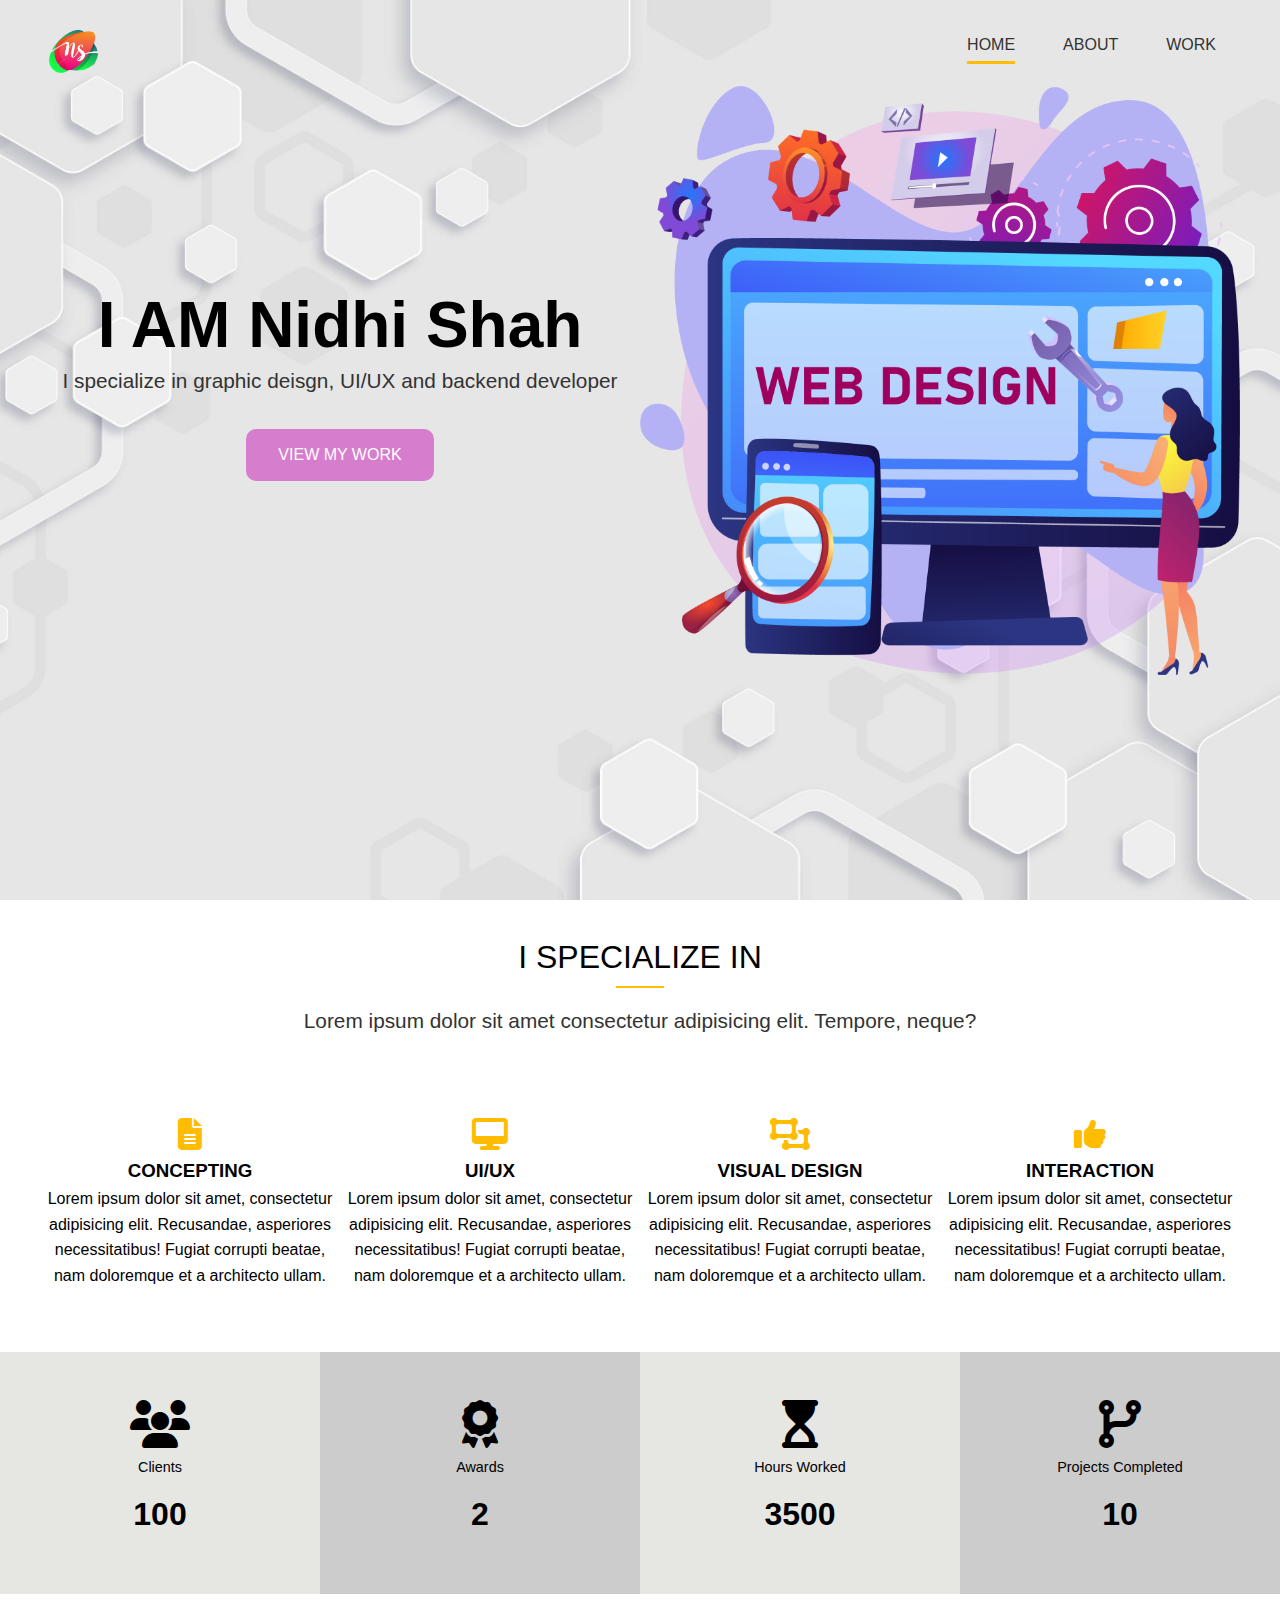
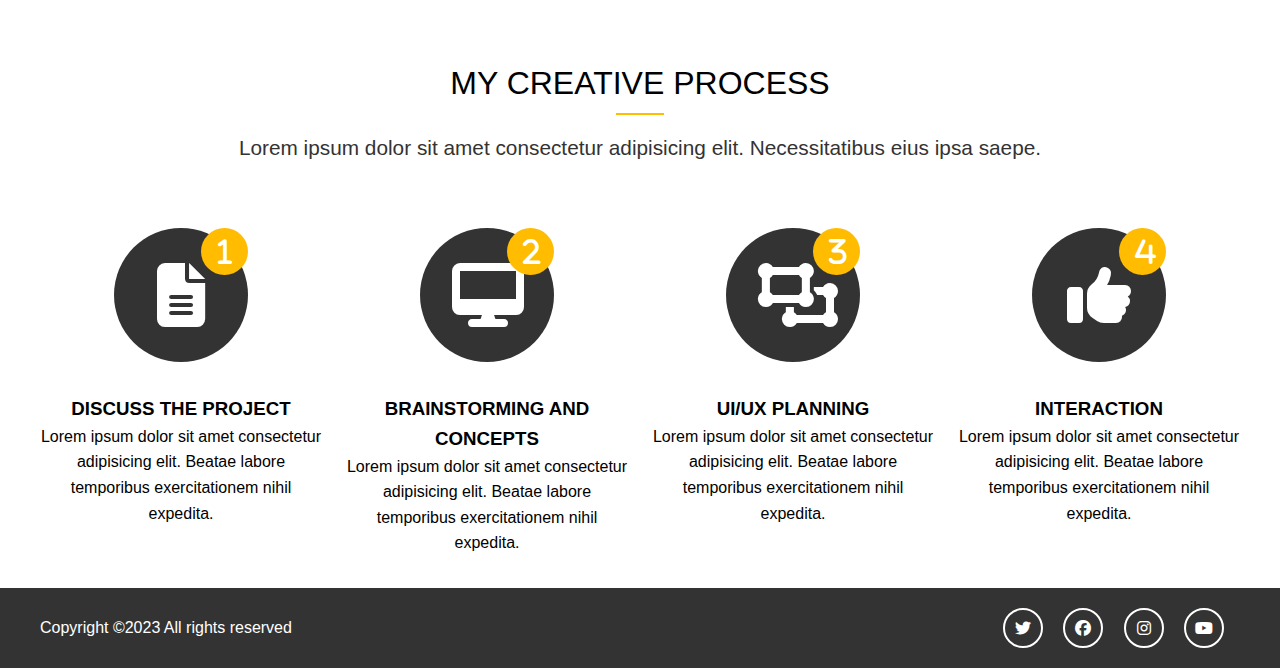
<file: index.html>
<!DOCTYPE html>
<html lang="en">
<head>
    <meta charset="UTF-8">
    <meta http-equiv="X-UA-Compatible" content="IE=edge">
    <meta name="viewport" content="width=device-width, initial-scale=1.0">
    <title>Nidhi Shah | UI/UX Designer</title>
    <link rel="stylesheet" href="https://cdnjs.cloudflare.com/ajax/libs/font-awesome/6.3.0/css/all.min.css">
    <link rel="stylesheet" href="assets/css/utilities.css">
    
    <link rel="stylesheet" href="assets/css/styles.css">
    <link rel="stylesheet" href="assets/css/mediaqueries.css">
</head>
<body>
  <!-- Header -->
  <header id="header-home">
    <div class="container">
        <nav id="main-nav" class="main-nav">
            <img src="assets/images/logo.png" alt="Nidhi Shah Portfolio" id="logo">
            <ul>
                <li><a href="index.html" class="current">Home</a></li>
                <li><a href="about.html">About</a></li>
                <li><a href="workcard.html">Work</a></li>
                <!-- <li><a href="workcard.html">Blogs</a></li> -->
            </ul>
        </nav>
        <div class="header-content">
            <div class="row">
                <div class="column">
                    <div class="column-1">
                        <h1>I AM Nidhi Shah</h1>
                        <p class="lead">I specialize in graphic deisgn, UI/UX and backend developer</p>
                        <a href="workcard.html" class="btn-light">View my work</a>
                    </div>
                </div>
                <div class="column">
                    <div class="column-2">
                        <img src="assets/images/sideimage.png" alt="">
                    </div>    
                </div>
            </div>    
        </div>
    </div>
  </header>
  <!-- Section A: Specialize -->
  <section id="home-a" class="text-center py-2">
    <div class="container container-align-center">
        <h2 class="section-title">I Specialize In</h2>
        <div class="bottom-line"></div>
        <p class="lead">
            Lorem ipsum dolor sit amet consectetur adipisicing elit. Tempore, neque?
        </p>
        <div class="specials">
            <div>
                <i class="fas fa-file-alt fa-2x"></i>
                <h3>Concepting</h3>
                <p>Lorem ipsum dolor sit amet, consectetur adipisicing elit. Recusandae, asperiores necessitatibus! Fugiat corrupti beatae, nam doloremque et a architecto ullam.</p>
            </div>
            <div>
                <i class="fas fa-desktop fa-2x"></i>
                <h3>UI/UX</h3>
                <p>Lorem ipsum dolor sit amet, consectetur adipisicing elit. Recusandae, asperiores necessitatibus! Fugiat corrupti beatae, nam doloremque et a architecto ullam.</p>
            </div>
            <div>
                <i class="fas fa-object-ungroup fa-2x"></i>
                <h3>Visual Design</h3>
                <p>Lorem ipsum dolor sit amet, consectetur adipisicing elit. Recusandae, asperiores necessitatibus! Fugiat corrupti beatae, nam doloremque et a architecto ullam.</p>
            </div>
            <div>
                <i class="fas fa-thumbs-up fa-2x"></i>
                <h3>Interaction</h3>
                <p>Lorem ipsum dolor sit amet, consectetur adipisicing elit. Recusandae, asperiores necessitatibus! Fugiat corrupti beatae, nam doloremque et a architecto ullam.</p>
            </div>
        </div>
    </div>
  </section>

    <!-- Section B: Stats -->
    <section id="home-b" class="text-center py-2">
        <div class="stats">
            <div>
                <ul>
                    <li><i class="fas fa-users fa-3x"></i></li>
                    <li class="stats-title">Clients</li>
                    <li class="stats-number">100</li>
                </ul>
            </div>
            <div>
                <ul>
                    <li><i class="fas fa-award fa-3x"></i></li>
                    <li class="stats-title">Awards</li>
                    <li class="stats-number">2</li>
                </ul>
            </div>
            <div>
                <ul>
                    <li><i class="fas fa-hourglass-start fa-3x"></i></li>
                    <li class="stats-title">Hours Worked</li>
                    <li class="stats-number">3500</li>
                </ul>
            </div>
            <div>
                <ul>
                    <li><i class="fas fa-code-branch fa-3x"></i></li>
                    <li class="stats-title">Projects Completed</li>
                    <li class="stats-number">10</li>
                </ul>
            </div>
        </div>
    </section>

    <!-- Section C: Creative Process -->

    <section id="home-c" class="text-center py-2">
        <div class="container">
            <h2 class="section-title">
                My Creative Process
            </h2>
            <div class="bottom-line"></div>
            <p class="lead">Lorem ipsum dolor sit amet consectetur adipisicing elit. Necessitatibus eius ipsa saepe.</p>
            <div class="process text-center"">
                <div>
                    <i class="fas fa-file-alt fa-4x process-icon my-2">
                        <div class="process-step">1</div>
                    </i>
                   
                    <h3>Discuss the project</h3>
                    <p>Lorem ipsum dolor sit amet consectetur adipisicing elit. Beatae labore temporibus exercitationem nihil expedita.</p>

                </div>
                <div>
                    <i class="fas fa-desktop fa-4x process-icon my-2">
                        <div class="process-step">2</div>
                    </i>
                    
                    <h3>Brainstorming and concepts</h3>
                    <p>Lorem ipsum dolor sit amet consectetur adipisicing elit. Beatae labore temporibus exercitationem nihil expedita.</p>
                    
                </div>
                <div>
                    <i class="fas fa-object-ungroup fa-4x process-icon my-2">
                        <div class="process-step">3</div>
                    </i>
                    
                    <h3>UI/UX planning</h3>
                    <p>Lorem ipsum dolor sit amet consectetur adipisicing elit. Beatae labore temporibus exercitationem nihil expedita.</p>
                    
                </div>
                <div>
                    <i class="fas fa-thumbs-up fa-4x process-icon my-2">
                        <div class="process-step">4</div>
                    </i>
                    <div class="clear"></div>
                    <h3>Interaction</h3>
                    <p>Lorem ipsum dolor sit amet consectetur adipisicing elit. Beatae labore temporibus exercitationem nihil expedita.</p>
                    
                </div>
            </div>
        </div>
    </section>

    <!-- footer -->
    <footer id="main-footer">
        <div class="footer-content container">
            <p>Copyright &copy;2023 All rights reserved</p>
            <div class="social">
                <a href="https://twitter.com/"><i class="fab fa-twitter"></i></a>
                <a href="https://facebook.com/"><i class="fab fa-facebook"></i></a>
                <a href="https://www.instagram.com/"><i class="fab fa-instagram"></i></a>
                <a href="https://www.youtube.com/"></a><i class="fab fa-youtube"></i>
            </div>
        </div>
    </footer>

</body>
</html>
</file>
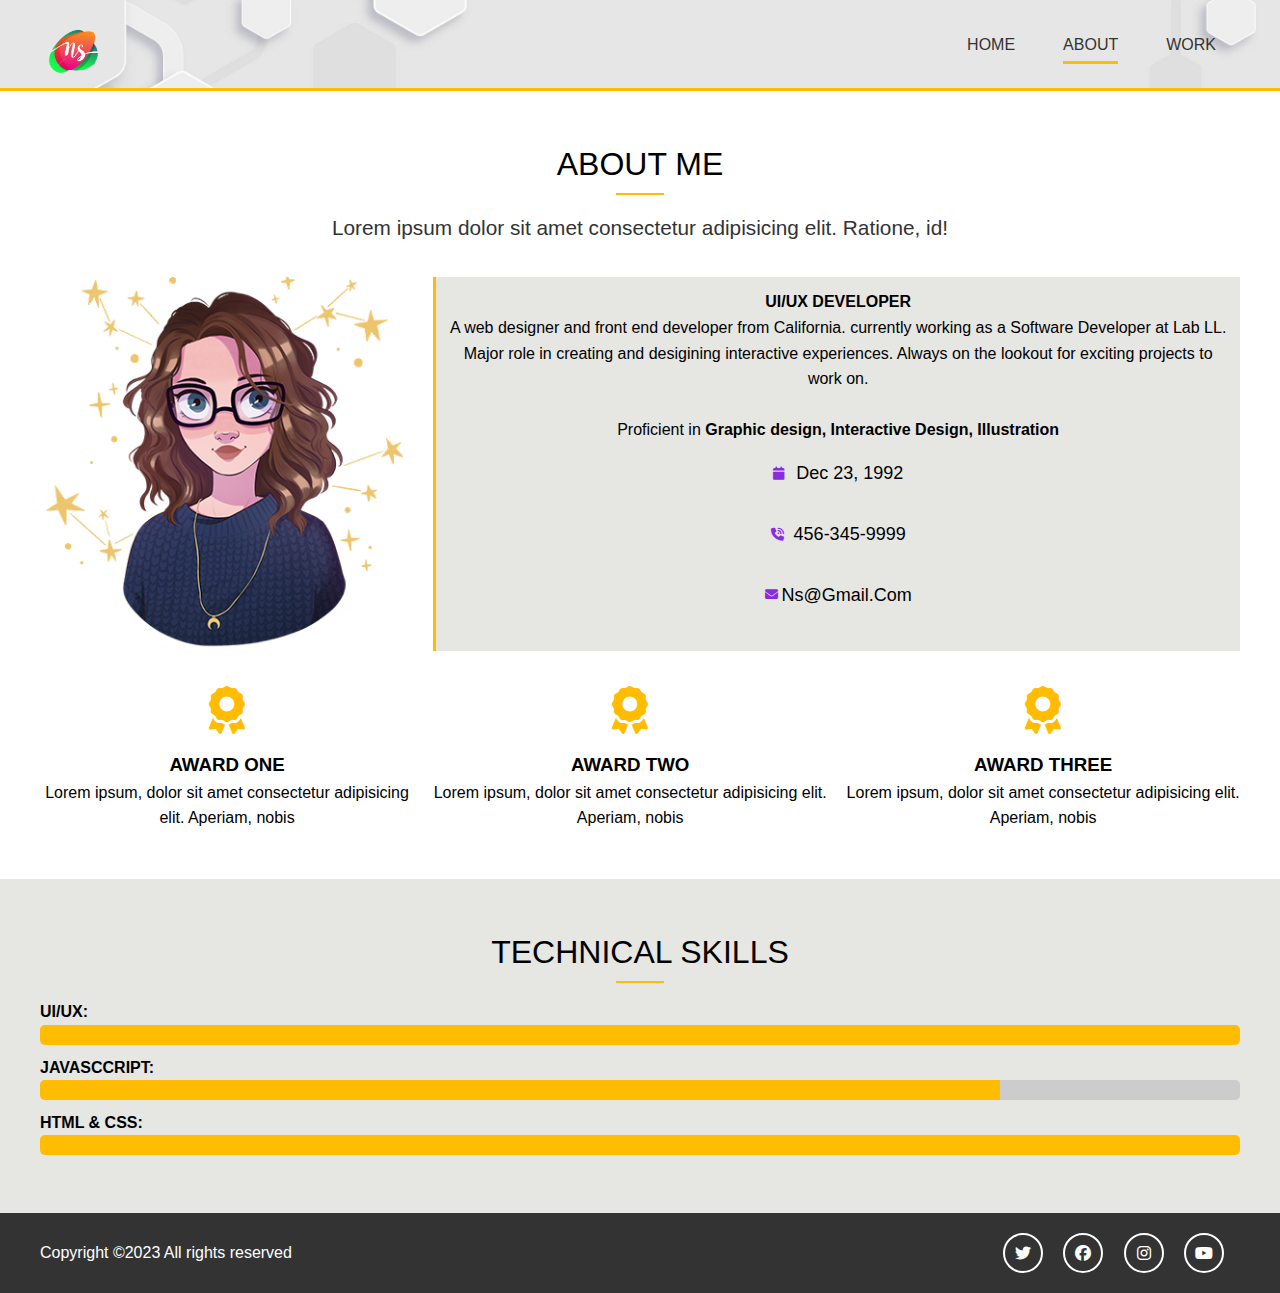
<file: about.html>
<!DOCTYPE html>
<html lang="en">
<head>
    <meta charset="UTF-8">
    <meta http-equiv="X-UA-Compatible" content="IE=edge">
    <meta name="viewport" content="width=device-width, initial-scale=1.0">
    <title>About Me | UI/UX Designer</title>
    <link rel="stylesheet" href="https://cdnjs.cloudflare.com/ajax/libs/font-awesome/6.3.0/css/all.min.css">
    <link rel="stylesheet" href="assets/css/utilities.css">
    <link rel="stylesheet" href="assets/css/styles.css">
    <link rel="stylesheet" href="assets/css/mediaqueries.css">
</head>
<body>
  <!-- Header -->
  <header id="header-inner">
    <div class="container">
        <nav id="main-nav" class="main-nav">
            <img src="assets/images/logo.png" alt="Nidhi Shah Portfolio" id="logo">
            <ul>
                <li><a href="index.html" >Home</a></li>
                <li><a href="about.html" class="current">About</a></li>
                <li><a href="workcard.html">Work</a></li>
                <!-- <li><a href="work.html">Blogs</a></li> -->
            </ul>
        </nav>
      
    </div>
  </header>

  <!-- Section A - info -->
  <section class="text-center py-3">
    <div class="container">
        <h2 class="section-title">About Me</h2>
        <div class="bottom-line"></div>
        <p class="lead">Lorem ipsum dolor sit amet consectetur adipisicing elit. Ratione, id!</p>
        <div class="about-info">
            <img src="assets/images/avatar2.png" alt="" class="bio-image">
            <div class="bio bg-light">
                <h4>UI/UX Developer</h4>
                <p>A web designer and front end developer from California. currently working as a Software Developer at Lab LL. Major role in creating and desigining interactive experiences.
                  Always on the lookout for exciting projects to work on. </p>
                <br>
                <p>Proficient in <b>Graphic design, Interactive Design, Illustration</b></p>
                <div class="contact-details">
                    <ul>
                        <li>
                            <i class="fa-solid fa-calendar fa-1x"></i> 
                            <h4>Dec 23, 1992</h4>
                        </li>
                        <li>
                            <i class="fa-solid fa-phone-volume fa-1x"></i> 
                            <h4>456-345-9999</h4>  
                        </li>
                        <li>
                            <!-- <i class="fa-solid fa-envelope fa-1x"></i>
                            <h4> ns@gmail.com</h4>   -->
                            <i class="fa-solid fa-envelope fa-1x"></i>  
                            <h4>ns@gmail.com</h4>  
                        </li>
                    </ul>
                </div>
            </div>

            <div class="award-1">
                <i class="fas fa-award fa-3x"></i>
                <h3>Award One</h3>
                <p>Lorem ipsum, dolor sit amet consectetur adipisicing elit. Aperiam, nobis</p>
            </div>
            <div class="award-2">
                <i class="fas fa-award fa-3x"></i>
                <h3>Award Two</h3>
                <p>Lorem ipsum, dolor sit amet consectetur adipisicing elit. Aperiam, nobis</p>
            </div>
            <div class="award-3">
                <i class="fas fa-award fa-3x"></i>
                <h3>Award Three</h3>
                <p>Lorem ipsum, dolor sit amet consectetur adipisicing elit. Aperiam, nobis</p>
            </div>
            
        </div>
    </div>
  </section>

    <!-- Section B Progress Bar -->
    <section id="about-b" class="bg-light py-3">
        <div class="container">
            <h2 class="section-title">Technical skills</h2>
            <div class="bottom-line"></div>
            <h4>UI/UX:</h4>
            <div class="progress">
                <div style="width: 100%;"></div>
            </div>
            <h4>Javasccript:</h4>
            <div class="progress">
                <div style="width: 80%;"></div>
            </div>
            <h4>HTML & CSS:</h4>
            <div class="progress">
                <div style="width: 100%;"></div>
            </div>
        </div>
    </section>


    <!-- footer -->
    <footer id="main-footer">
        <div class="footer-content container">
            <p>Copyright &copy;2023 All rights reserved</p>
            <div class="social">
                <a href="https://twitter.com/"><i class="fab fa-twitter"></i></a>
                <a href="https://facebook.com/"><i class="fab fa-facebook"></i></a>
                <a href="https://www.instagram.com/"><i class="fab fa-instagram"></i></a>
                <a href="https://www.youtube.com/"><i class="fab fa-youtube"></i></a>

            </div>
        </div>
    </footer>

</body>
</html>
</file>
<file: assets/css/utilities.css>
/* variables */
:root{
    --webwidth:1280px;
    --main-color : #ffbc00;
    --light-pink-color : #d77dcd;
    --light-color : #e4e4e0ea;
    --dark-color : #333;
    --medium-color : #ccc;
    --primary-color : blueviolet;
}

.container {
    /* max-width: var(--webwidth); */

    padding: 0 2.5rem;
    margin: auto;
    overflow: hidden;
    min-height: 100%;
    
}

.container-align-center{
    display: flex;
    justify-content: center;
    flex-direction: column;
    align-items: center;
}

/* buttons */

.btn {
    display: inline-block;
    padding: 0.8rem 2rem;
    transition: all 0.5s;
    border: none;
    cursor: pointer;
    color:#333;
    background-color: var(--main-color);


}

.btn-light {
    display: inline-block;
    padding: 0.8rem 2rem;
    transition: all 0.5s;
    border: none;
    cursor: pointer;
    color: white;
    background-color: var(--light-pink-color);
    border-radius: 10px;
}

.btn-dark {
    display: inline-block;
    padding: 0.8rem 2rem;
    transition: all 0.5s;
    border: none;
    cursor: pointer;
    color:white;
    background-color: var(--dark-color);
}

/* any element with class starts with btn- make the background color to main-color */
div[class^='btn-']:hover,
a[class^='btn-']:hover{
    background-color: var(--main-color);
    color: black;
}


/* backgrounds color */

.bg-main{
    background: var(--main-color);
    color: white;
}

.bg-dark{
    background: var(--dark-color);
    color: white;
}
.bg-light{
    background: var(--light-color);
    color: black;
}
.bg-medium{
    background: var(--medium-color);
    color: lightgray;
}


/* paragraph */
.lead{
    font-size: 1.3rem;
    margin-bottom: 2rem;
    color: #333;

}

/* align the text center */

.text-center {
    text-align: center;
}



.header-content {
    text-align: center;
   
    display: flex;
    flex-direction: row;
    justify-content: center;
    align-items: center;

}

.header-content .row{
    display: flex;
    flex-direction: row;
    flex-wrap: wrap;
    width: 100%;
    align-items: center;
}

.header-content .column{
    display: flex;
    flex-direction: column;
    flex-basis: 100%;
    flex: 1;
    
}

.header-content .column .column-1,
.header-content .column .column-2{
    height: 100%;
    align-items: center;
}

.header-content h1{
    font-size: 4rem;
    color : black;
    line-height: 1.2;
}

.header-content img{
    width: 100%;
    height: 100%;
    object-fit: cover;
}



/* padding */

.py-1{ padding: 1rem 0;}

.py-2{ padding: 2rem 0;}

.py-3{ padding: 3rem 0;}

.py-4{ padding: 4rem 0;}

/* margin */

.my-1{ margin: 1rem 0;}

.my-2{ margin: 2rem 0;}

.my-3{ margin: 3rem 0;}

.my-4{ margin: 4rem 0;}


.bottom-line{
    height: 2px;
    background: var(--main-color);
    width: 3rem;
    display: block;
    margin: 0 auto 1rem auto;

}

.section-title{
    font-size: 2rem;
    display: block;
    padding-bottom: 0.2rem;
    text-align: center;
    font-weight: 100;
    text-transform: uppercase;
}
</file>
<file: assets/css/styles.css>
* {
    margin: 0;
    padding: 0;
}
html, body {
    font-family: sans-serif;
    line-height: 1.6;
    background-color: white;
    height: 100%;
}

a {
    text-decoration: none;
    color: var(--dark-color);
}

ul {
    list-style: none;
}

h2,h3,h4{
    text-transform: uppercase;
}

img{
    width: 100%;
}

/* logo */
#logo{
    width: 70px;
    height: 70px;
    color: white;
    text-transform: uppercase;
}

/* nav bar */
#main-nav {
    display: flex;
    justify-content: space-between;
    padding-top: 1rem;
}

ul{
    display: flex;
}

li{
    padding: 1rem 1.5rem;
}

a {
    text-decoration: none;
    text-transform: uppercase;
    border-bottom: 3px transparent solid;
    padding-bottom: 0.5rem;
    transition: border-color 0.5s;
    
}

a:hover {
    border-color : var(--primary-color);
}

.current {
    border-color : var(--main-color);
}

/* end of nav bar */

/* header */
#header-home{
    background: url(../images/showcase.jpg) no-repeat center right / cover;
    height: 100vh; 
    color: white;
    overflow: hidden;
}

#header-inner{
    background: url(../images/showcase.jpg) no-repeat 20% 30% / cover;
    height: 5.5rem;
    border-bottom: 3px solid var(--main-color);
}

/* Home Sections */
#home-a{
    display: flex;
    flex-direction: column;
    flex-wrap: wrap;
    justify-content: center;
    align-items: center;
}

#home-a .specials{
    margin-top: 3rem;
    display: flex;
    justify-content: space-between;
    align-items: center;
}
.specials .fas{
    color: var(--main-color);
    padding-bottom: 0.4rem;
}
.specials div{
    text-align: center;
}

/* Section -b */

#home-b .stats{
    text-align: center;
    display: flex;
    justify-content: space-between;
    align-items: center;
}

#home-b li{
    line-height: 2;
}

#home-b .stats-title{
    font-size: .9rem;
}


.stats-number{
    font-size: 2rem;
    font-weight: bold;
}

.stats ul{
    display: flex;
    flex-direction: column;
    justify-content: center;
    align-items: center;
}

.stats li {
    padding: 0;
}

.stats div {
    padding: 3rem 0;
    width: 25%;
}

.stats div:nth-child(odd){
    background: var(--light-color);
}
.stats div:nth-child(even){
    background: var(--medium-color);
}

/* Home section c */

.process {
    display: grid;
    grid-template-columns: repeat(4,1fr);
    grid-gap: 1.5rem;
    text-align: center;
}

.process-step {
    position: absolute;
    top: 0;
    right: 0; 
    font-size: 28px;
    background: var(--main-color);
    border-radius: 50%;
    height: 15px;
    width: 15px;
    line-height: 15px;
    padding: 1rem;
    transition: all 1s;
}

.process-icon{
    border-radius: 50%;
    background-color: var(--dark-color);
    color: white;
    padding: 2rem;
    width: 70px;
    height: 70px;
    line-height: 70px;
    text-align: center;
    position: relative;
    transition: all 1s;
}

.process-icon:hover{
    background-color: var(--main-color);
    height: 90px;
    width: 90px;
    line-height: 90px;
}

.process-icon:hover .process-step{
    background-color: var(--dark-color);
}

/* About */

.about-info{
    display: grid;
    grid-template-areas: 'bioimage bio bio' 'aw1 aw2 aw3';
    grid-gap: 1.2rem;

}

.bio-image{
    grid-area:bioimage;
}

.bio{
    grid-area: bio;
    border-left: 3px solid var(--main-color);
    padding: 0.8rem;
}


.award-1{
    grid-area: aw1;
}
.award-2{
    grid-area: aw2;
}

.award-3{
    grid-area: aw3;
}

.award-1 .fas,
.award-2 .fas,
.award-3 .fas{
    color: var(--main-color);
    margin: 1rem;
}

.progress {
    overflow: hidden;
    height: 20px;
    background: var(--medium-color);
    border-radius: 5px;
    margin-bottom: 0.6rem;
}

.progress div{
    height: 100%;
    color: white;
    text-align: center;
    background-color: var(--main-color);
}

/* contact details */
.contact-details{
    display: flex;
    align-items: center;
    justify-content: center;
   
}
.contact-details ul{
    display: flex;
    flex-direction: column;
    font-size: 16px;
}

.contact-details li {
    display: flex;
    justify-content: space-evenly;
    align-items: center;
    gap: 4px;
    font-size: small;
    text-transform: capitalize;
}

.contact-details [class^='fa-']{
    color: var(--primary-color);
}



.contact-details li h4{
    font-size: large;
    font-weight: normal;
    text-transform: capitalize;
}

/* footer */

#main-footer{
    background: var(--dark-color);
    color: white;
    height: 5rem;
  
}

.footer-content{
    display: flex;
    justify-content: space-between;
    align-items: center;
    height: 5rem;
    
}

.social .fab{
    margin-right: 1rem;
    border: 2px white solid;
    border-radius: 50%;
    height: 20px;
    width: 20px;
    line-height: 20px;
    text-align: center;
    padding: 0.5rem;
    color: white;

}




.social .fab:hover{
    background: var(--main-color);
   
}

.social a:hover{
    border: none;
}
</file>
<file: assets/css/mediaqueries.css>
/* @media only screen 
and (min-device-width : 840px) and (max-device-width : 1080px) {
    #header-home {
        height: 80rem;
        background-position:  40% 70% ; 
    }
} */
/* tablets and smaller */
@media (max-width: 830px) {
    #header-home {
        height: 40rem;
    }

    .header-content {
        padding-top: 5rem;
    }
    
}

/* smart-phones */
@media (max-width: 500px){

    /* home */

    #header-home{
       
        background-position:  20% 30% ; 
        height: 10rem;
        border-bottom: 3px solid var(--main-color);
        
    }

    #main-nav{
        flex-direction: column;
        align-items: center;
    }

    #main-nav li{
        padding: 1rem;
    }

    .header-content{
        display: none;
    }

    #header-inner{
        height: 10rem;
        border-bottom: 3px solid var(--main-color);
        
    }

    /* stack gird to columns */
    
    #home-c .process,
    .items{
        grid-template-columns: 1fr;

    } 

    #home-a .specials {
        flex-direction: column;
        row-gap: 10px;
        column-gap: 10px;
    }
    #home-b .stats {
        flex-direction: column;
        row-gap: 10px;
        column-gap: 10px;
    }

    #home-b .stats div {
        padding: 2rem 0 1rem 0;
        width: 100%;
    }
    /* end of stack gird to columns */

    /* added some breathig space between the items */
    #home-a .specials div{
        border-bottom: 1px var(--light-color) solid;
        padding-bottom: 1rem;
    }
    #home-a .specials div:last-child{
        border: none;
        padding-bottom: 0;
    }

    /* about */
    /* stack in row wise */
    .about-info{
        grid-template-areas: 
            'bioimage'
            'bio'
            'aw1'
            'aw2'
            'aw3';   
    }


    /* footer */
    #main-footer{
        height: 7rem;;
    }
    .footer-content {
        flex-direction: column;
       
    }


}
</file>
